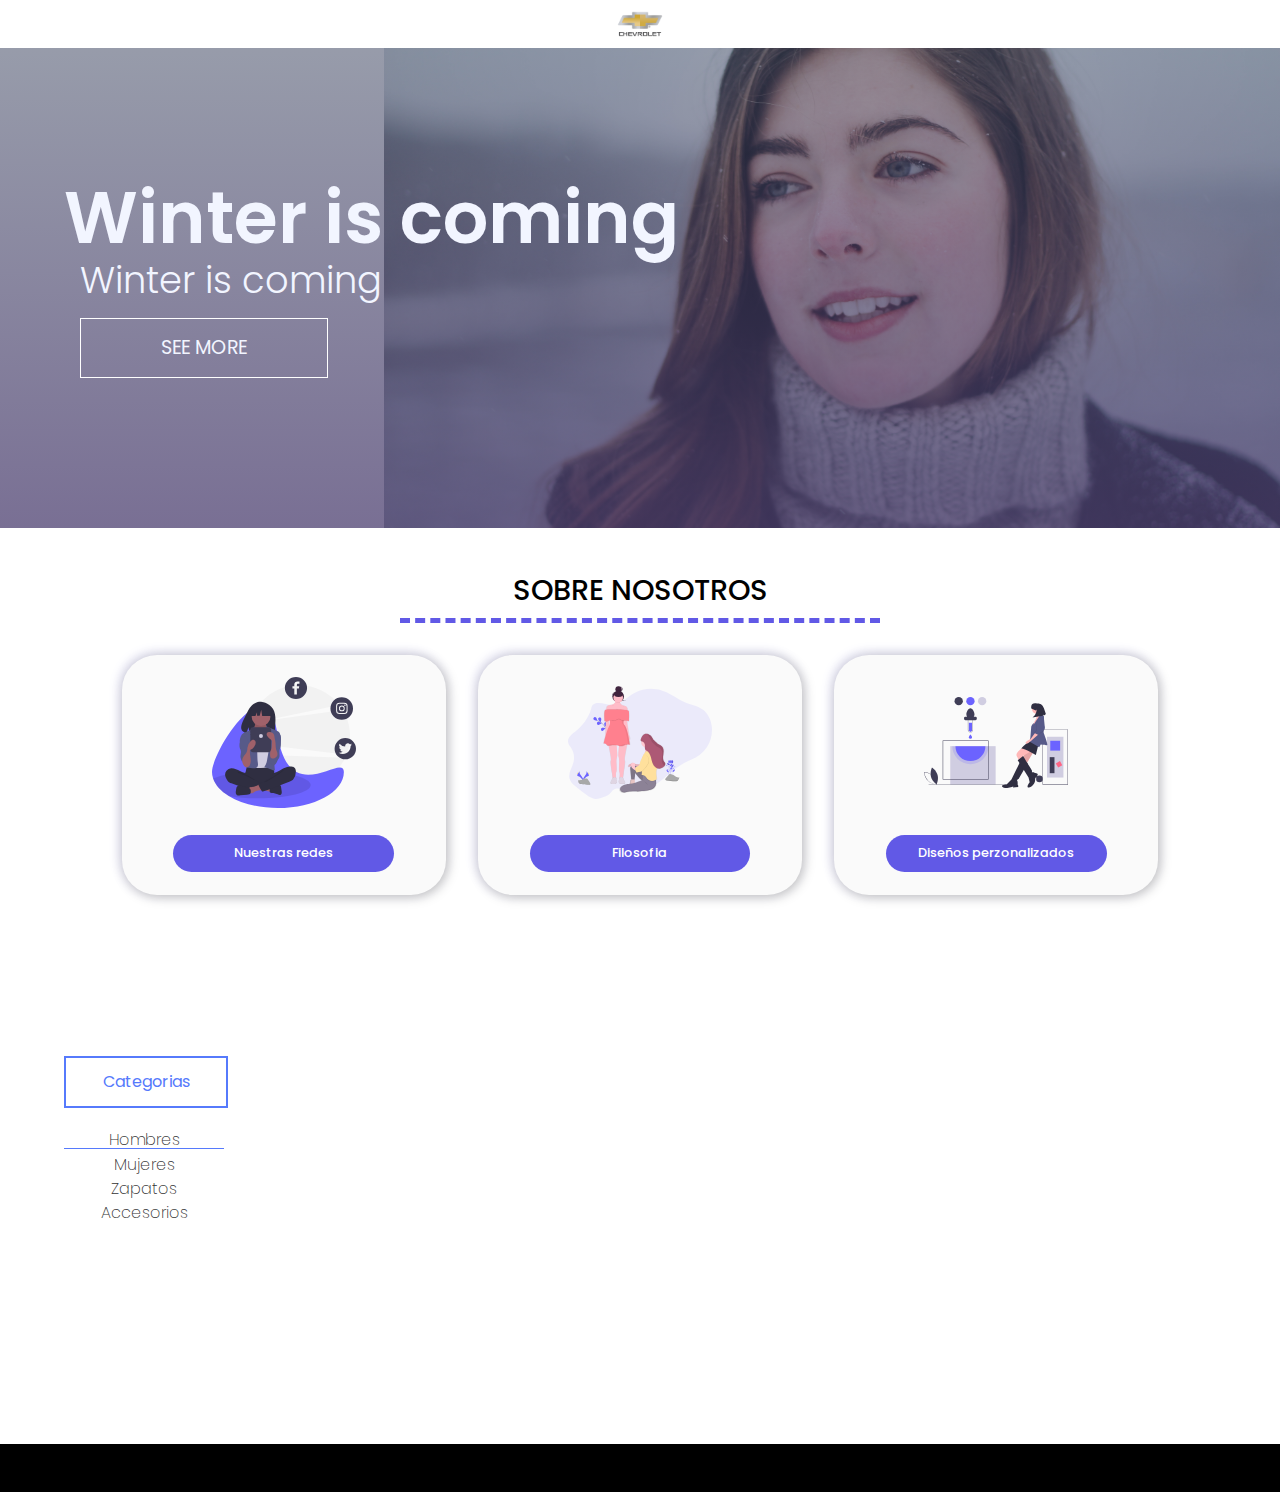
<file: index.html>
<!DOCTYPE html>
<html lang="en">
<head>
    <meta charset="UTF-8">
    <meta http-equiv="X-UA-Compatible" content="IE=edge">
    <meta name="viewport" content="width=device-width, initial-scale=1.0">
    <title>TIENDA DE ROPA</title>
    <link rel="stylesheet" href="css/reset.css">
    <link rel="stylesheet" href="css/styles.css">
</head>
<body>
    <header id="header">
        <nav id="nav">
            <img src="assets/1024px-Chevrolet-logo.png" alt="" class="logo">
        </nav>
    </header>
    <main id="main">
        <div class="hero-section">
            <div class="hero-main-text"><h1 >Winter is coming</h1></div>
            <div class="hero-secondary-text"><h3 >Winter is coming</h3></div>
            <a href="#Section-3" class="see-more-btn">SEE MORE</a>
        </div>
    </main>
    <section id="about-us">
        <h2 class="about-us-tittle">Sobre nosotros</h2>
        <div class="cards">
            <div class="card">
                <img src="assets/undraw_social_girl_-562-b.svg" class="img-card"><!--Cambiar poner la ubicacion de su imagen-->
                <a  href="https://es-la.facebook.com/bershka/"class="card-tittle ">Nuestras redes</a>
            </div>
            <div class="card">
                <img src="assets/undraw_girl_just_wanna_have_fun_-9-d5u.svg" class="img-card"><!--Cambiar poner la ubicacion de su imagen-->
                <a  href="filosofia.html" class="card-tittle">Filosofia</a>
            </div>
            <div class="card last">
                <img src="assets/undraw_add_color_-19-gv.svg" class="img-card last"><!--Cambiar poner la ubicacion de su imagen-->
                <a href="formulario.html" class="card-tittle last-tittle">Diseños perzonalizados</a>
            </div>
        </div>
    </section>
    <section class="store">
        <section id="category-list">
            <h2 class="category-tittle">Categorias</h2>
            <ul class="categories">
                <li data-tab-target="#Hombres" class="category active tab">Hombres</li>
                <li data-tab-target="#Mujeres" class="category">Mujeres</li>
                <li data-tab-target="#Zapatos" class="category">Zapatos</li>
                <li data-tab-target="#Accesorios" class="category">Accesorios</li>
            </ul>
        </section>
        <div class="shop" id="Section-3">
            <div id="Hombres" data-tab-content>
                <div class="container">
                    <div class="item">
                            <img src="assets/h1.jfif" alt="" class="img-item">
                        <h2 class="item-tittle">Falda fachera</h2>
                        <h2 class="item-price">$10</h2>
                    </div>
                    <div class="item">
                        <img src="assets/h2.jfif" alt="" class="img-item">
                        <h2 class="item-tittle">Titulo de la ropa</h2>
                        <h2 class="item-price">$10</h2>
                    </div>
                    <div class="item">
                        <img src="assets/h3.jfif" alt="" class="img-item">
                        <h2 class="item-tittle">Titulo de la ropa</h2>
                        <h2 class="item-price">$10</h2>
                    </div>
                    <div class="item">
                        <img src="assets/h4.jfif" alt="" class="img-item">
                        <h2 class="item-tittle">Titulo de la ropa</h2>
                        <h2 class="item-price">$10</h2>
                    </div>
                    <div class="item">
                        <img src="assets/h5.jfif" alt="" class="img-item">
                        <h2 class="item-tittle">Titulo de la ropa</h2>
                        <h2 class="item-price">$10</h2>
                    </div>
                    <div class="item">
                        <img src="assets/h6.jfif" alt="" class="img-item">
                        <h2 class="item-tittle">Titulo de la ropa</h2>
                        <h2 class="item-price">$10</h2>
                    </div>
                </div>
            </div>
            <div id="Mujeres" data-tab-content>
                <div class="container">
                    <div class="item">
                            <img src="assets/m1.jfif" alt="" class="img-item">
                        <h2 class="item-tittle">Falda fachera</h2>
                        <h2 class="item-price">$10</h2>
                    </div>
                    <div class="item">
                        <img src="assets/m2.jfif" alt="" class="img-item">
                        <h2 class="item-tittle">Titulo de la ropa</h2>
                        <h2 class="item-price">$10</h2>
                    </div>
                    <div class="item">
                        <img src="assets/m3.jfif" alt="" class="img-item">
                        <h2 class="item-tittle">Titulo de la ropa</h2>
                        <h2 class="item-price">$10</h2>
                    </div>
                    <div class="item">
                        <img src="assets/m4.jfif" alt="" class="img-item">
                        <h2 class="item-tittle">Titulo de la ropa</h2>
                        <h2 class="item-price">$10</h2>
                    </div>
                    <div class="item">
                        <img src="assets/m5.jfif" alt="" class="img-item">
                        <h2 class="item-tittle">Titulo de la ropa</h2>
                        <h2 class="item-price">$10</h2>
                    </div>
                    <div class="item">
                        <img src="assets/m6.jfif" alt="" class="img-item">
                        <h2 class="item-tittle">Titulo de la ropa</h2>
                        <h2 class="item-price">$10</h2>
                    </div>
                </div>
            </div>
            <div id="Zapatos" data-tab-content>
                <div class="container">
                    <div class="item">
                            <img src="assets/z1.jfif" alt="" class="img-item">
                        <h2 class="item-tittle">Falda fachera</h2>
                        <h2 class="item-price">$10</h2>
                    </div>
                    <div class="item">
                        <img src="assets/z2.jfif" alt="" class="img-item">
                        <h2 class="item-tittle">Titulo de la ropa</h2>
                        <h2 class="item-price">$10</h2>
                    </div>
                    <div class="item">
                        <img src="assets/z3.jfif" alt="" class="img-item">
                        <h2 class="item-tittle">Titulo de la ropa</h2>
                        <h2 class="item-price">$10</h2>
                    </div>
                    <div class="item">
                        <img src="assets/z5.jfif" alt="" class="img-item">
                        <h2 class="item-tittle">Titulo de la ropa</h2>
                        <h2 class="item-price">$10</h2>
                    </div>
                    <div class="item">
                        <img src="assets/z6.jfif" alt="" class="img-item">
                        <h2 class="item-tittle">Titulo de la ropa</h2>
                        <h2 class="item-price">$10</h2>
                    </div>
                    <div class="item">
                        <img src="assets/z1.jfif" alt="" class="img-item">
                        <h2 class="item-tittle">Titulo de la ropa</h2>
                        <h2 class="item-price">$10</h2>
                    </div>
                </div>
            </div>
            <div id="Accesorios" data-tab-content>
                <div class="container">
                    <div class="item">
                            <img src="assets/a1.jfif" alt="" class="img-item">
                        <h2 class="item-tittle">Falda fachera</h2>
                        <h2 class="item-price">$10</h2>
                    </div>
                    <div class="item">
                        <img src="assets/a2.jfif" alt="" class="img-item">
                        <h2 class="item-tittle">Titulo de la ropa</h2>
                        <h2 class="item-price">$10</h2>
                    </div>
                    <div class="item">
                        <img src="assets/a3.jfif" alt="" class="img-item">
                        <h2 class="item-tittle">Titulo de la ropa</h2>
                        <h2 class="item-price">$10</h2>
                    </div>
                    <div class="item">
                        <img src="assets/a4.jfif" alt="" class="img-item">
                        <h2 class="item-tittle">Titulo de la ropa</h2>
                        <h2 class="item-price">$10</h2>
                    </div>
                    <div class="item">
                        <img src="assets/a5.jfif" alt="" class="img-item">
                        <h2 class="item-tittle">Titulo de la ropa</h2>
                        <h2 class="item-price">$10</h2>
                    </div>
                    <div class="item">
                        <img src="assets/a6.jfif" alt="" class="img-item">
                        <h2 class="item-tittle">Titulo de la ropa</h2>
                        <h2 class="item-price">$10</h2>
                    </div>
                </div>
            </div>
        </div>
    </section>
    <footer id="footer">
            
    </footer>
            <script src="JS/script.js"></script>
</body>
</html>
</file>
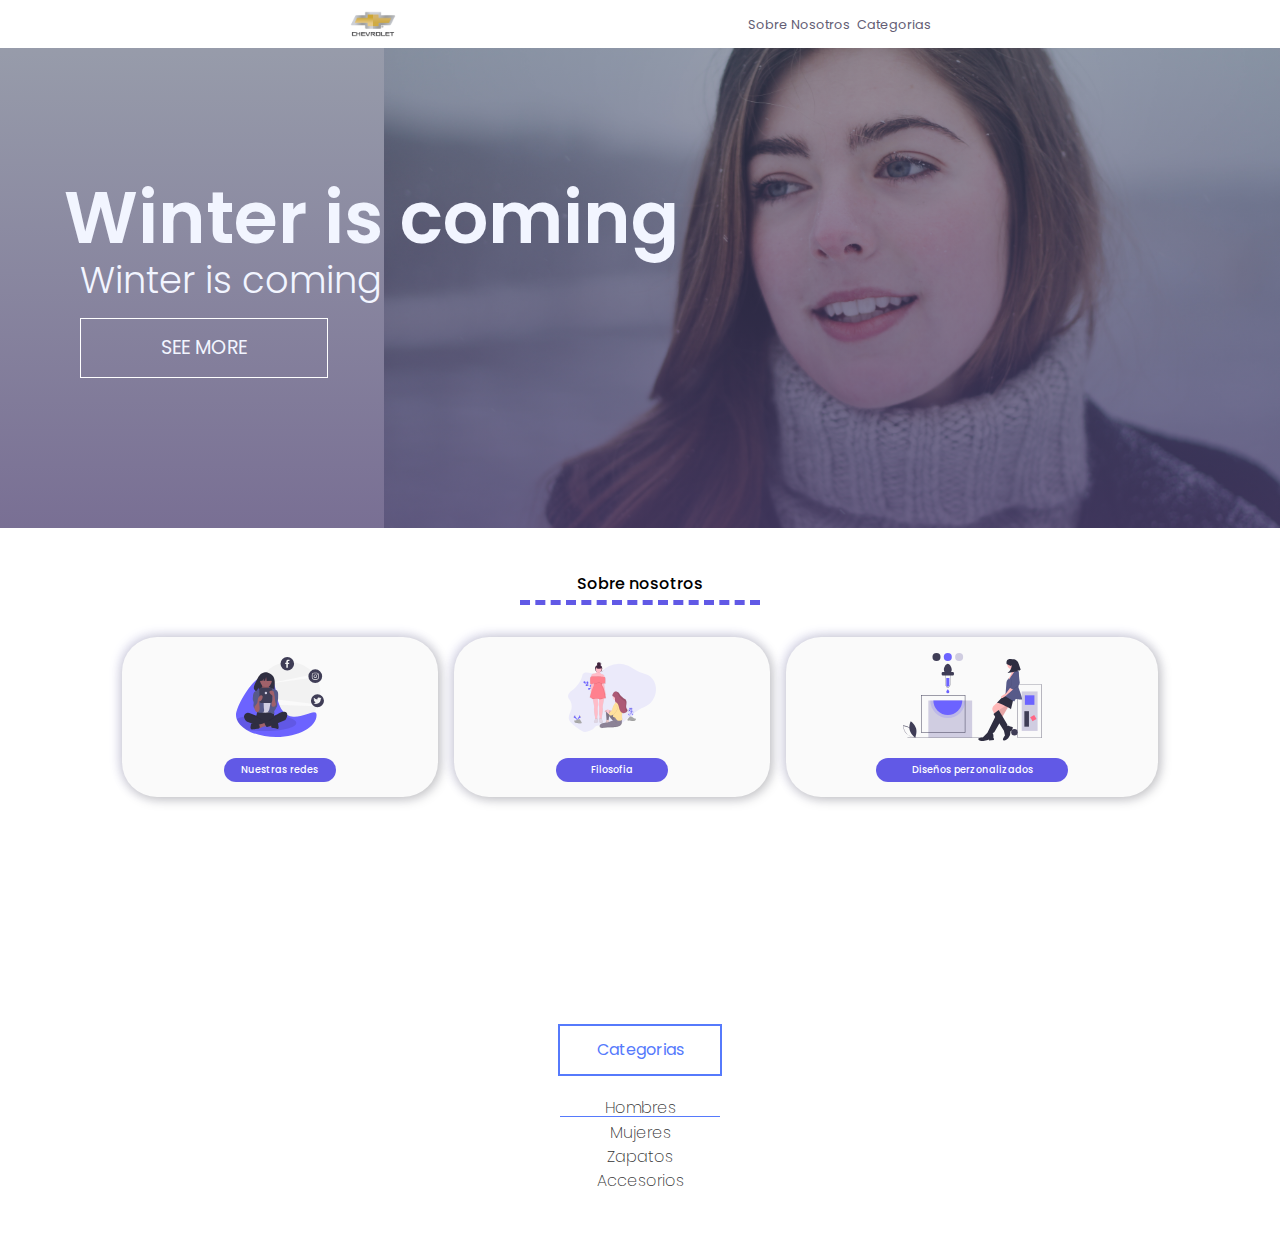
<file: PROYECTO TIENDA DE ROPA/index.html>
<!DOCTYPE html>
<html lang="en">
<head>
    <meta charset="UTF-8">
    <meta http-equiv="X-UA-Compatible" content="IE=edge">
    <meta name="viewport" content="width=device-width, initial-scale=1.0">
    <title>TIENDA DE ROPA</title>
    <link rel="stylesheet" href="css/reset.css">
    <link rel="stylesheet" href="css/styles.css">
</head>
<body>
    <header id="header">
        <nav id="nav">
            <img src="assets/1024px-Chevrolet-logo.png" alt="" class="logo">
            <ul id="navbar">
                <li class="nav-link">Sobre Nosotros</li>
                <li class="nav-link">Categorias</li>
            </ul>
        </nav>
    </header>
    <main id="main">
        <div class="hero-section">
            <div class="hero-main-text"><h1 >Winter is coming</h1></div>
            <div class="hero-secondary-text"><h3 >Winter is coming</h3></div>
            <a href="" class="see-more-btn">SEE MORE</a>
        </div>
    </main>
    <section id="about-us">
        <h2 class="about-us-tittle">Sobre nosotros</h2>
        <div class="cards">
            <div class="card">
                <img src="assets/undraw_social_girl_-562-b.svg" class="img-card"><!--Cambiar poner la ubicacion de su imagen-->
                <a  href="#"class="card-tittle ">Nuestras redes</a>
            </div>
            <div class="card">
                <img src="assets/undraw_girl_just_wanna_have_fun_-9-d5u.svg" class="img-card"><!--Cambiar poner la ubicacion de su imagen-->
                <a  href="#" class="card-tittle">Filosofia</a>
            </div>
            <div class="card last">
                <img src="assets/undraw_add_color_-19-gv.svg" class="img-card last"><!--Cambiar poner la ubicacion de su imagen-->
                <a href="#" class="card-tittle last-tittle">Diseños perzonalizados</a>
            </div>
        </div>
    </section>
    <section id="category-list">
        <h2 class="category-tittle">Categorias</h2>
        <ul class="categories">
            <li data-tab-target="#Hombres" class="category active tab">Hombres</li>
            <li data-tab-target="#Mujeres" class="category">Mujeres</li>
            <li data-tab-target="#Zapatos" class="category">Zapatos</li>
            <li data-tab-target="#Accesorios" class="category">Accesorios</li>
        </ul>
    </section>
    <div class="shop">
        <div id="Hombres" data-tab-content>
            <div class="container">
                <div class="item">
                    <img src="assets/cheems.jpg" alt="" class="img-item"><!--Cambiar imagen, deben hacerlo para cada uno de los item para que se cambien todas las imagenes-->
                    <h2 class="item-tittle">Titulo de la ropa</h2>
                    <h2 class="item-price">$10</h2>
                </div>
                <div class="item">
                    <img src="assets/cheems.jpg" alt="" class="img-item">
                    <h2 class="item-tittle">Titulo de la ropa</h2>
                    <h2 class="item-price">$10</h2>
                </div>
                <div class="item">
                    <img src="assets/cheems.jpg" alt="" class="img-item">
                    <h2 class="item-tittle">Titulo de la ropa</h2>
                    <h2 class="item-price">$10</h2>
                </div>
                <div class="item">
                    <img src="assets/cheems.jpg" alt="" class="img-item">
                    <h2 class="item-tittle">Titulo de la ropa</h2>
                    <h2 class="item-price">$10</h2>
                </div>
                <div class="item">
                    <img src="assets/cheems.jpg" alt="" class="img-item">
                    <h2 class="item-tittle">Titulo de la ropa</h2>
                    <h2 class="item-price">$10</h2>
                </div>
                <div class="item">
                    <img src="assets/cheems.jpg" alt="" class="img-item">
                    <h2 class="item-tittle">Titulo de la ropa</h2>
                    <h2 class="item-price">$10</h2>
                </div>
            </div>
        </div>
        <div id="Mujeres" data-tab-content>
            <div class="container">
                <div class="item">
                    <img src="assets/cheems.jpg" alt="" class="img-item"><!--Cambiar imagen, deben hacerlo para cada uno de los item para que se cambien todas las imagenes-->
                    <h2 class="item-tittle">Titulo de la ropa</h2>
                    <h2 class="item-price">$10</h2>
                </div>
                <div class="item">
                    <img src="assets/cheems.jpg" alt="" class="img-item">
                    <h2 class="item-tittle">Titulo de la ropa</h2>
                    <h2 class="item-price">$10</h2>
                </div>
                <div class="item">
                    <img src="assets/cheems.jpg" alt="" class="img-item">
                    <h2 class="item-tittle">Titulo de la ropa</h2>
                    <h2 class="item-price">$10</h2>
                </div>
                <div class="item">
                    <img src="assets/cheems.jpg" alt="" class="img-item">
                    <h2 class="item-tittle">Titulo de la ropa</h2>
                    <h2 class="item-price">$10</h2>
                </div>
                <div class="item">
                    <img src="assets/cheems.jpg" alt="" class="img-item">
                    <h2 class="item-tittle">Titulo de la ropa</h2>
                    <h2 class="item-price">$10</h2>
                </div>
                <div class="item">
                    <img src="assets/cheems.jpg" alt="" class="img-item">
                    <h2 class="item-tittle">Titulo de la ropa</h2>
                    <h2 class="item-price">$10</h2>
                </div>
            </div>
        </div>
        <script src="JS/script.js"></script>
</body>
</html>
</file>
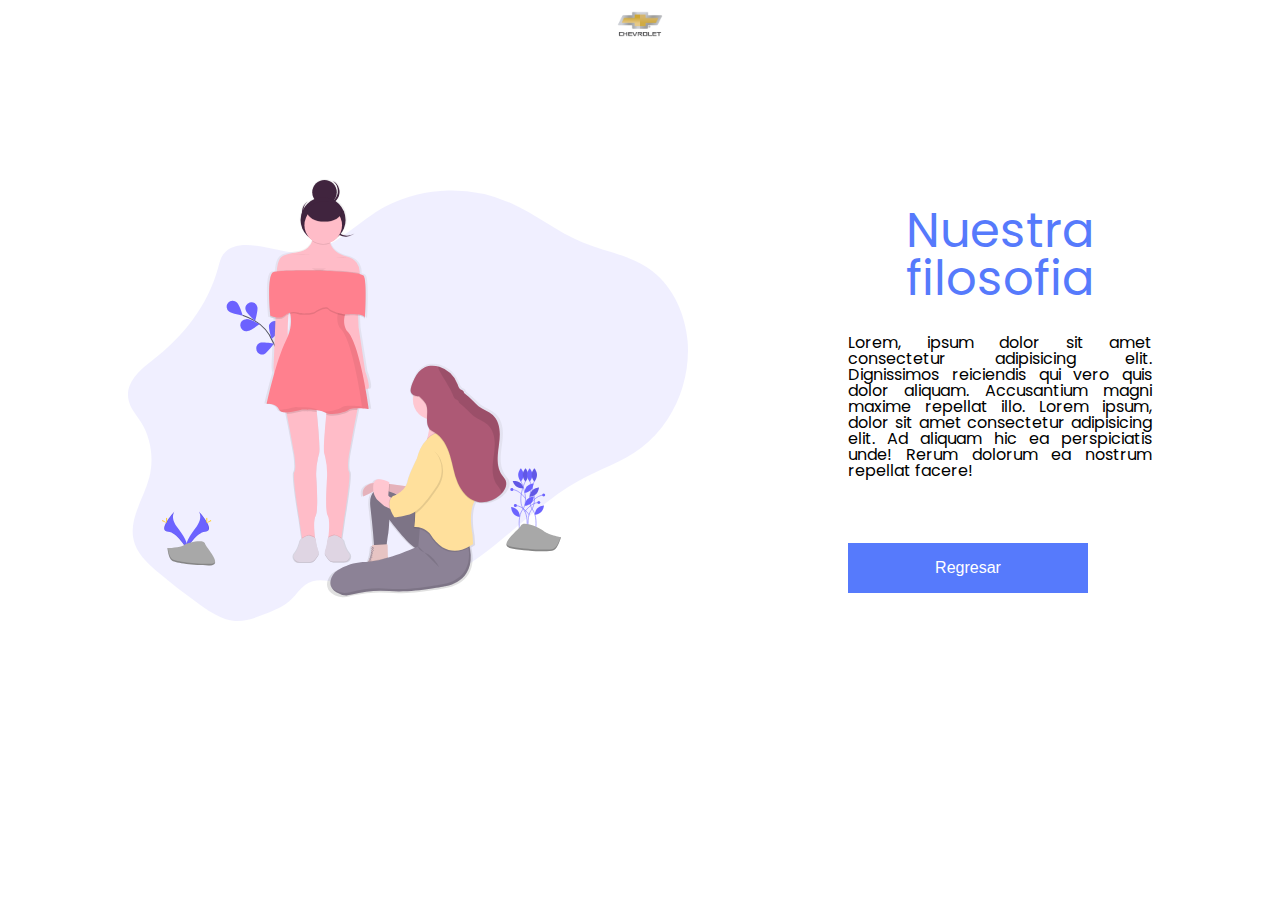
<file: filosofia.html>
<!DOCTYPE html>
<html lang="en">
<head>
    <meta charset="UTF-8">
    <meta http-equiv="X-UA-Compatible" content="IE=edge">
    <meta name="viewport" content="width=device-width, initial-scale=1.0">
    <title>Filosofia</title>
    <link rel="stylesheet" href="css/reset.css">
    <link rel="stylesheet" href="css/styles.css">
</head>
<body>
    <header id="header">
        <nav id="nav">
            <img src="assets/1024px-Chevrolet-logo.png" alt="" class="logo">
        </nav>
    </header>
    <section id="nuestra-filosofia">
        <img src="assets/undraw_girl_just_wanna_have_fun_-9-d5u.svg" alt="" class="filosofia-img">
        <div class="texto-filosofia">
            <h2 class="filosofia-titulo">Nuestra filosofia</h2>
        <p class="filosofia-texto">Lorem, ipsum dolor sit amet consectetur adipisicing elit. Dignissimos reiciendis qui vero quis dolor aliquam. Accusantium magni maxime repellat illo. Lorem ipsum, dolor sit amet consectetur adipisicing elit. Ad aliquam hic ea perspiciatis unde! Rerum dolorum ea nostrum repellat facere!</p>
        <button><a href="index.html">Regresar</a></button>
        </div>
    </section>

</body>
</html>
</file>
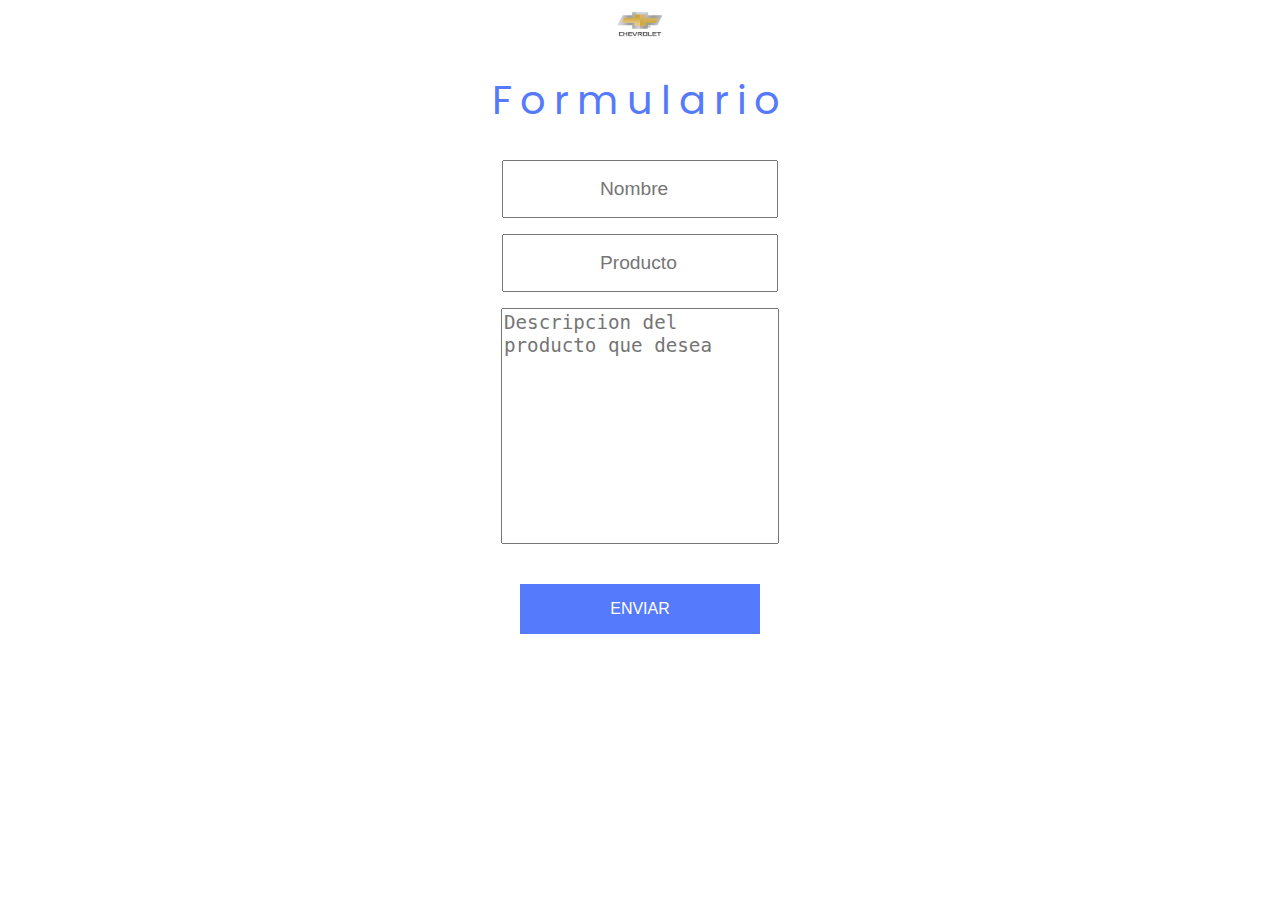
<file: formulario.html>
<!DOCTYPE html>
<html lang="en">
<head>
    <meta charset="UTF-8">
    <meta http-equiv="X-UA-Compatible" content="IE=edge">
    <meta name="viewport" content="width=device-width, initial-scale=1.0">
    <link rel="stylesheet" href="css/reset.css">
    <link rel="stylesheet" href="css/styles.css">
    <title>Diseños personalizados</title>
</head>
<body>
    <header id="header">
        <nav id="nav">
            <img src="assets/1024px-Chevrolet-logo.png" alt="" class="logo">
        </nav>
    </header>
    <h1 class="form-tittle">Formulario</h1>
    <form action="" id="form">
        <input type="text" placeholder="Nombre">
        <input type="text" placeholder="Producto">
        <textarea name="" id=""  rows="10" placeholder="Descripcion del producto que desea"></textarea>
        <button><a href="index.html">ENVIAR</a></button>
    </form>
</body>
</html>
</file>
<file: css/styles.css>
@import url('https://fonts.googleapis.com/css2?family=Poppins:wght@100;200;300;400;500;700&display=swap');
body{
    font-family: 'Poppins', sans-serif !important;
    overflow-x: hidden  !important;
}
#header{
    width: 100%;
}
.logo{
    width:3rem;
}
#nav{
    width: 100%;
    height: 3rem;
    display: flex;
    font-weight: 300;
    justify-content: center;
    align-items: center;
}
#main{
    width: 100%;
    height: 20rem;
    background-image:linear-gradient(180deg, rgba(48,57,86,0.5) 0%, rgba(76,63,112,0.75) 100%),url(../assets/woman-1284411.jpg);
    background-size: cover;
    background-position: center center;
    background-repeat: no-repeat;
    color: #F2F5FF;
}
@media (min-width: 1025px){
    #main{
        height: 30rem;
        background-position: right top;
        background-size: cover,70%;
    }

}
.hero-section{
    width: 100%;
    height: 20rem;
    display: flex;
    flex-direction: column;
    text-align: center;
    align-items: center;
    justify-content: center;
}
@media (min-width: 1025px){
    .hero-section{
        width: 90%;
        margin: 0 auto;
        text-align: left;
        height: 30rem;
        align-items: flex-start;
    }
}
.hero-main-text{
    font-size: 3rem;
    font-weight: 600;
    margin-bottom: 0.5rem;
}
.hero-secondary-text{
    font-weight: 300;
    font-size: 1.2rem;
    padding-bottom: 0.2rem;
}
.see-more-btn{
    margin-top:1rem;
    border: 1px solid white;
    padding: 0.8rem 3rem;
    text-decoration: none;
    color: #F2F5FF;
}
@media screen and (min-width: 1025px){
.hero-main-text{
    font-size: 4.5rem;
}
.hero-secondary-text{
    font-size: 2.3rem;
    padding-left: 1rem;
}
.see-more-btn{
    padding: 1.2rem 5rem;
    margin: 1rem;
    font-size: 1.2rem;
}
}
#about-us{
    width: 90%;
    height: 27rem;
    margin: 2rem auto;
    display: flex;
    flex-direction: column;
}
.about-us-tittle{
    text-align: center;
    margin: 1rem auto;
    font-size: 1rem;
    font-weight: 500;
    border-bottom: 5px #6159E6 dashed;
    width: 15rem;
    padding-bottom: 0.5rem;
    margin-bottom: 2rem;
    text-transform: uppercase;
}
@media (min-width: 1025px){
    #about-us{
        height: 24rem;
    }
    .about-us-tittle{
        font-size: 1.8rem;
        width: 30rem;
        padding-bottom: 0.8rem;
    }
}
.cards{
    width: 90%;
    margin: 0 auto;
    display: flex;
    flex-wrap: wrap;
    flex-direction: row;
    gap: 1rem;
}
.card{
    flex-grow: 1;
    border-radius: 35px;
    background: #fafafa;
    box-shadow:  2px 2px 12px #bebebe,
    -2px -2px 12px #DBDAF2;
    height: 10rem;
    width: 8.5rem;
    display: grid; 
    grid-template-columns: 1fr; 
    grid-template-rows: 1.5fr 0.5fr; 
    gap: 0.2rem 0px; 
    grid-template-areas: 
    "img-card"
    "card-tittle"; 
}
    
.img-card { 
    grid-area: img-card;
    width: 5.5rem;
    height: 5.5rem;
    object-fit: contain;
    margin: 1rem auto 0 auto;
}
.last{
    width: 12rem;
}
@media (min-width: 1025px){
    .cards{
        gap:2rem;
    }
    .card{
        flex-basis: calc(90% / 3);
        height: 15rem;
    }
}

.card-tittle { 
    height: 0.5rem;
    grid-area: card-tittle;
    color: #fff;;  /*Cambiar color de letra*/
    text-align: center;
    background-color:#6159E6; /*Cambiar color de boton*/
	border-radius:20px;
	display:inline-block;
	cursor:pointer;
	padding:0.5rem 1rem;
    width: 5rem;
	text-decoration:none;
    display: flex;
    align-items: center;
    justify-content: center;
    font-size: 0.6rem;
    font-weight: 500;
    margin: 0 auto;
}
.card-tittle:hover{
    background-color: #567AFC;
}
.last-tittle{
    width: 10rem;
}
@media (min-width: 1025px){
    .img-card{
        width: 9rem;
        height: 9rem;
    }
    .card-tittle,.last-tittle{
        width: 12rem;
        padding:0.9rem;
        font-size: 0.8rem;
    }
}
[data-tab-content]{
    display: none;
}
.active[data-tab-content]{
    display: block;
}
#category-list{
    width: 80%;
    margin: 0 auto;
    text-align: center;
}
.category-tittle{
    border: 2px solid #567AFC;
    padding: 1rem 0;
    width: 10rem;
    text-align: center;
    margin: 0 auto;
    color: #567AFC;
}
.categories{
    padding-top: 1rem;
    width: 10rem;
    height: 10rem;
    margin: 0 auto;
    font-weight: 500;   
}
.category{
    margin-top: 0.5rem;
    font-weight: 250;
    cursor: pointer;
    color: #333333;
}
.category.active{
    border-bottom: 1px solid #567AFC;
}
@media (min-width: 1025px){
    #category-list{
        width: 10%;
        margin: 5rem auto;
    }
    .store{
        display: flex;
    }
}
.shop{
    width: 90%;
    margin: 0 auto;
}
@media (min-width: 1025px){
.shop{
    width: 70%;
}
}
.container{
    display: flex;
    margin: 0 auto;
    justify-content: space-between;
    flex-wrap: wrap;
}
.item{
    display: grid; 
    grid-template-columns: 2fr 0.5fr; 
    grid-template-rows: 1.5fr 1fr; 
    gap: 0.5rem 0px; 
    grid-template-areas: 
    "img-item img-item"
    "item-tittle item-price"; 
    width: 9.5rem;
    height: 15rem;
    border-radius: 12px;
    background: #f0f0f0;
    box-shadow:  2px 2px 8px #d0d0d0,
             -2px -2px 8px #f0f0f0;
    margin: 1rem 0;
}
.item-tittle { 
    grid-area: item-tittle;
    color: #000;
    background-color: #fff;
    padding-left: 0.7rem;
    font-size: 0.85rem;
    display: flex;
    align-items: center; 
}
.img-item { 
    grid-area: img-item; 
    background-color: #f0f0f0;
    width: 8rem;
    height: 12rem;
    margin: 0 auto;
    object-fit: cover;
    object-position: center;
}
.item-price { grid-area: item-price; 
    font-weight: 500;
    color: greenyellow;
    text-align: right;
    background-color: #fff;
    font-size: 0.85rem;
    display: flex;
    align-items: center;
    padding-left: 0.2rem;
}
@media (min-width: 1025px){
    .item{
        width: 15rem;
        height: 18rem;
        margin: 2.5rem auto
    }
    .item-tittle{
        font-size: 1.2rem;
    }
    .img-item{
        height: 14rem;
        width: 11rem;
    }
    .item-price{
        font-size: 1.2rem;
        font-weight: 700;
    }
}
#footer{
    width: 100%;
    height: 3rem;
    margin: 5rem 0 0 0;
    background-color:#000000 ;
}
.form-tittle{
    margin: 2rem auto;
    text-align: center;
    font-size: 2.5rem;
    letter-spacing: 0.5rem;
    color:#567AFC ;
}
#form{
    width: 80%;
    margin: 0 auto;
}
#form>input{
    padding: 1rem 6rem;
    font-size: 1.2rem;
    margin: 0.5rem auto;
    width: 5rem;
}
#form>textarea{
    margin: 0.5rem auto;
    font-size: 1.2rem;
    width: 17rem;
    resize: none;
}
button{
    padding: 1rem;
    width: 100%;
    color: #F2F5FF;
    background-color: #567AFC;
    border: none;
    margin-top: 1rem;
    font-size: 1rem;
}
a{
    color: white;
    text-decoration: none;
}
@media (min-width: 1025px){
    #form{
        display: flex;
        flex-direction: column;
        width: 90%;
    }
    button{
        width: 15rem;
        margin: 2rem auto;
    }
}
#nuestra-filosofia{
    width: 80%;
    margin: 2rem auto;
    display: flex;
    flex-direction: column;
    justify-content: center;
    align-items: center;
}
.filosofia-titulo{
    margin-top: 2rem;
    font-size: 1.5rem;
color:#567AFC ;
text-align: center;
}
.filosofia-img{
    width: 15rem;
}
.filosofia-texto{
    margin: 2rem 0;
    text-align: justify;
}
@media (min-width: 1025px){
    #nuestra-filosofia{
        height: 40rem;
        flex-direction: row;
        align-items: center;
        gap: 10rem;
    }
    .filosofia-titulo
    {
        font-size: 3rem;
    }
    .filosofia-img{
        width: 35rem;
    }
}
</file>
<file: PROYECTO TIENDA DE ROPA/css/styles.css>
@import url('https://fonts.googleapis.com/css2?family=Poppins:wght@100;200;300;400;500;700&display=swap');
body{
    font-family: 'Poppins', sans-serif !important;
    overflow-x: hidden  !important;
}
#header{
    width: 100%;
}
.logo{
    width:3rem;
}
#nav{
    width: 100%;
    height: 3rem;
    color: #635d74; /*Color de los links*/
    display: flex;
    font-weight: 300;
    justify-content: space-evenly;
    align-items: center;
    margin: 0 auto;
}
.nav-link{
    font-size: 0.8rem;
    font-weight: 400;
    display: inline-block;
    margin-left: 0.2rem;
}
#main{
    width: 100%;
    height: 20rem;
    background-image:linear-gradient(180deg, rgba(48,57,86,0.5) 0%, rgba(76,63,112,0.75) 100%),url(../assets/woman-1284411.jpg);
    background-size: cover;
    background-position: center center;
    background-repeat: no-repeat;
    color: #F2F5FF;
}
@media (min-width: 1025px){
    #main{
        height: 30rem;
        background-position: right top;
        background-size: cover,70%;
    }

}
.hero-section{
    width: 100%;
    height: 20rem;
    display: flex;
    flex-direction: column;
    text-align: center;
    align-items: center;
    justify-content: center;
}
@media (min-width: 1025px){
    .hero-section{
        width: 90%;
        margin: 0 auto;
        text-align: left;
        height: 30rem;
        align-items: flex-start;
    }
}
.hero-main-text{
    font-size: 3rem;
    font-weight: 600;
    margin-bottom: 0.5rem;
}
.hero-secondary-text{
    font-weight: 300;
    font-size: 1.2rem;
    padding-bottom: 0.2rem;
}
.see-more-btn{
    margin-top:1rem;
    border: 1px solid white;
    padding: 0.8rem 3rem;
    text-decoration: none;
    color: #F2F5FF;
}
@media screen and (min-width: 1025px){
.hero-main-text{
    font-size: 4.5rem;
}
.hero-secondary-text{
    font-size: 2.3rem;
    padding-left: 1rem;
}
.see-more-btn{
    padding: 1.2rem 5rem;
    margin: 1rem;
    font-size: 1.2rem;
}
}
#about-us{
    width: 90%;
    height: 27rem;
    margin: 2rem auto;
    display: flex;
    flex-direction: column;
}
.about-us-tittle{
    text-align: center;
    margin: 1rem auto;
    font-size: 1rem;
    font-weight: 500;
    border-bottom: 5px #6159E6 dashed;
    width: 15rem;
    padding-bottom: 0.5rem;
    margin-bottom: 2rem;
}
.cards{
    width: 90%;
    margin: 0 auto;
    display: flex;
    flex-wrap: wrap;
    flex-direction: row;
    gap: 1rem;
}
.card{
    flex-grow: 1;
    border-radius: 35px;
    background: #fafafa;
    box-shadow:  2px 2px 12px #bebebe,
    -2px -2px 12px #DBDAF2;
    height: 10rem;
    width: 8.5rem;
    display: grid; 
    grid-template-columns: 1fr; 
    grid-template-rows: 1.5fr 0.5fr; 
    gap: 0.2rem 0px; 
    grid-template-areas: 
    "img-card"
    "card-tittle"; 
}
    
.img-card { 
    grid-area: img-card;
    width: 5.5rem;
    height: 5.5rem;
    object-fit: contain;
    margin: 1rem auto 0 auto;
}
.last{
    width: 12rem;
}

.card-tittle { 
    height: 0.5rem;
    grid-area: card-tittle;
    color: #fff;;  /*Cambiar color de letra*/
    text-align: center;
    background-color:#6159E6; /*Cambiar color de boton*/
	border-radius:20px;
	display:inline-block;
	cursor:pointer;
	padding:0.5rem 1rem;
    width: 5rem;
	text-decoration:none;
    display: flex;
    align-items: center;
    justify-content: center;
    font-size: 0.6rem;
    font-weight: 500;
    margin: 0 auto;
}
.card-tittle:hover{
    background-color: #567AFC;
}
.last-tittle{
    width: 10rem;
}
[data-tab-content]{
    display: none;
}
.active[data-tab-content]{
    display: block;
}
#category-list{
    width: 80%;
    margin: 0 auto;
    text-align: center;
}
.category-tittle{
    border: 2px solid #567AFC;
    padding: 1rem 0;
    width: 10rem;
    text-align: center;
    margin: 0 auto;
    color: #567AFC;
}
.categories{
    padding-top: 1rem;
    width: 10rem;
    height: 10rem;
    margin: 0 auto;
    font-weight: 500;   
}
.category{
    margin-top: 0.5rem;
    font-weight: 250;
    cursor: pointer;
    color: #333333;
}
.category.active{
    border-bottom: 1px solid #567AFC;
}
.shop{
    width: calc(99% - 15rem);
}
.container{
    display: flex;
    justify-content: space-between;
    flex-wrap: wrap;
}
@media screen and (max-width: 480px){
    .shop{
        margin-top: 3rem;
        width: 98%;
    }
.container{
    justify-content: space-evenly;
    align-items: center;
}
}

.item{
    display: grid; 
  grid-template-columns: 2fr 0.5fr; 
  grid-template-rows: 1.5fr 1fr; 
  gap: 0.5rem 0px; 
  grid-template-areas: 
    "img-item img-item"
    "item-tittle item-price"; 
    width: 20rem;
    height: 20rem;
}
.item-tittle { 
    grid-area: item-tittle;
    color: #E0DFF2; 
}
.img-item { 
    grid-area: img-item; 
    background-color: #6159e6; /*Cambiar color de fondo del producto (Se le cambiara a todos)*/
    width: 20rem;
    height: 16rem;
    object-fit: contain;
}
.item-price { grid-area: item-price; 
    font-weight: 500;
    color: #B163FF; /*Cambiar color del precio*/
    text-align: right;
}
@media screen and (max-width: 480px){
        .item{
            gap: 0.2rem 0px;
            width: 8rem;
            height: 8rem;
            margin:0.5rem;
        }
        .img-item{
            width: 8rem;
            height: 6rem;
        }
}
</file>
